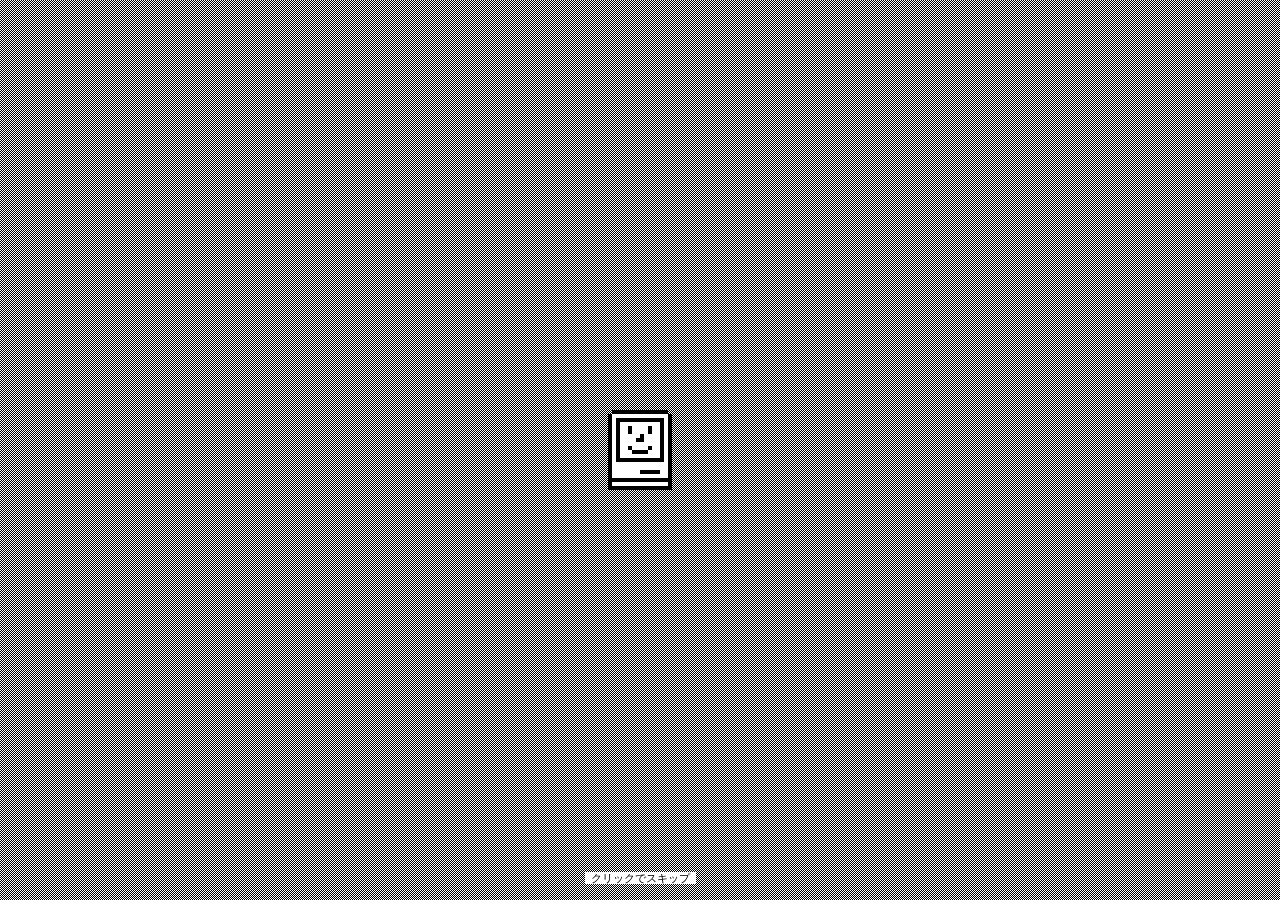
<file: index.html>
<!DOCTYPE html>
<html lang="ja">
<head>
<meta charset="UTF-8">
<meta name="viewport" content="width=device-width, initial-scale=1.0">
<title>Portfolio — 熊谷 駿介</title>
<script>
  // JSが動く環境だけデスクトップ表示に切り替える。読み込み失敗時は読み物表示に戻す。
  document.documentElement.className += ' js';
  setTimeout(function () {
    if (!window.__macBooted) document.documentElement.className = document.documentElement.className.replace(/\bjs\b/, '');
  }, 4000);
</script>
<link rel="stylesheet" href="mac.css">
</head>
<body>

<!--
  中身はすべてここに直接書いてあります（JSなし・検索エンジン向け）。
  JSが動くと mac.js がこれらを各ウィンドウへ移して、デスクトップとして表示します。
  data-title = ウィンドウ名 / data-label = アイコン名 / data-icon = アイコンの絵 / data-w,data-h = 初期サイズ
-->
<main id="content" class="doc-stack">

  <header class="nojs-head">
    <p class="nojs-head-title">Shunsuke's Macintosh</p>
    <nav class="nojs-nav" aria-label="目次">
      <a href="#about">profile.md</a>
      <a href="#projects">Projects</a>
      <a href="#skills">Skills</a>
      <a href="#strengths">Strengths</a>
      <a href="#experience">Experience</a>
      <a href="#activity">GitHub Activity</a>
      <a href="#goals">Next Goals</a>
      <a href="#contact">contact.sh</a>
    </nav>
  </header>

  <!-- PROFILE -->
  <article class="doc doc-profile" id="about" data-win="profile" data-title="profile.md" data-label="profile.md" data-icon="doc" data-w="500" data-h="470">
    <h2 class="doc-head">profile.md</h2>

    <div class="profile-card">
      <div class="avatar">SK<img src="profile.jpg" alt="熊谷 駿介" width="120" height="120" onerror="this.remove()"></div>
      <div>
        <div class="profile-name">kumatani shunsuke</div>
        <div class="profile-role">Web Engineer / Student</div>
      </div>
    </div>

    <p class="prompt">cat profile.md<span class="cursor"></span></p>
    <h1 class="hero-name">熊谷 <span>駿介</span></h1>
    <p class="hero-yomi">Kumatani Shunsuke</p>
    <p class="hero-subtitle">
      「思考力（AI）・実装力（IT）・現場力（旅館）」の3軸で課題解決に取り組む、<br>
      指揮官型エンジニアを目指す学生エンジニア。<br>
      ビジネス構想から実装・公開まで一貫して担える人材を目指しています。
    </p>
    <div class="tags">
      <span class="tag">PHP / MySQL</span>
      <span class="tag">Next.js / Supabase</span>
      <span class="tag">Docker / Linux</span>
      <span class="tag">GitHub Actions</span>
      <span class="tag">YOLOv8 / GPT-4o</span>
    </div>
    <div class="tags">
      <span class="tag tag-award">生成AIワークショップ 最優秀賞（2023・2024）</span>
    </div>

    <h3 class="sub-head">Links</h3>
    <ul class="link-list">
      <li><a href="https://github.com/shun-os" target="_blank" rel="noopener">github.com/shun-os</a></li>
      <li><a href="https://instagram.com/shun_234312" target="_blank" rel="noopener">instagram.com/shun_234312</a></li>
      <li><a href="https://connpass.com/user/shun-os/" target="_blank" rel="noopener">connpass.com/user/shun-os</a></li>
      <li><a href="life.html" title="Lifeline Chart" aria-label="Lifeline Chart（要パスワード）">🔒 Lifeline Chart（要パスワード）</a></li>
      <li class="muted">情報系専門学校</li>
      <li class="muted">卒業予定 2028年3月</li>
    </ul>

    <footer class="doc-foot">
      <div>© 2026 Shunsuke Kumatani · 専門学校 情報科学科</div>
      <div>github.com/shun-os</div>
    </footer>
  </article>

  <!-- PROJECTS -->
  <section class="doc-group" id="projects" data-win="projects" data-title="Projects" data-label="Projects" data-icon="folder">
    <h2 class="doc-head">Projects <span class="doc-head-sub">開発実績</span></h2>

    <!-- Project 1 -->
    <article class="doc project" id="project-rentacar" data-title="レンタカー予約システム" data-label="レンタカー予約" data-icon="doc" data-w="480" data-h="440">
      <p class="project-num">01 / SOLO DEV</p>
      <h3 class="project-title">レンタカー予約管理システム（地方事業者向け）</h3>
      <p class="project-period">2026.04 〜 2026.06 <span class="badge">Live</span></p>
      <div class="tags">
        <span class="tag">HTML / CSS / JS</span>
        <span class="tag">Next.js / TypeScript</span>
        <span class="tag">Supabase</span>
        <span class="tag">Netlify</span>
      </div>
      <p class="project-desc">
        地方の実在事業者向けに、予約管理システムを企画から実装・公開まで一人で構築。ユーザー側はバニラJS（カレンダー日程選択・車両選択・申込フォーム・料金シミュレーター）、管理者側はNext.js + Supabase Authでログイン保護された管理画面を実装。2層構成（静的HTML + Next.js）にすることで、表示速度と管理機能を両立。
      </p>
      <p class="project-result"><strong>→ Outcome</strong>
        本番公開済み。現場スタッフがITに不慣れでも使える管理UI設計と、予約データのリアルタイム同期（Supabase）を実現。
      </p>
      <p class="btn-row">
        <a class="btn" href="https://kuma-rental.netlify.app/user/index.html" target="_blank" rel="noopener">Live Site</a>
        <a class="btn" href="https://github.com/shun-os/Rentacar-Site-Open" target="_blank" rel="noopener">Source</a>
      </p>
    </article>

    <!-- Project 2 -->
    <article class="doc project" id="project-collage" data-title="かんたんコラージュ" data-label="かんたんコラージュ" data-icon="doc" data-w="480" data-h="420">
      <p class="project-num">02 / WEB TOOL</p>
      <h3 class="project-title">かんたんコラージュ（写真加工Webアプリ）</h3>
      <p class="project-period"><span class="badge">Live</span></p>
      <div class="tags">
        <span class="tag">JavaScript</span>
        <span class="tag">Canvas</span>
        <span class="tag">React + Vite</span>
        <span class="tag">Netlify</span>
      </div>
      <p class="project-desc">
        写真を端末内だけで加工する公開Webアプリ。2〜9枚の「コラージュ」と、Instagram用の「グリッド分割」を提供。
        React + Vite で構築し、ドラッグ・ピンチ・Undo/Redoまで自前で実装。テスト失敗時にデプロイを止める仕組みやCSP・SEO対策も整備。
      </p>
      <p class="project-result"><strong>→ Outcome</strong>
        公開・運用中。技育展2026 書類審査通過。企画から実装、デプロイ、SEOまで一人で一貫して担当。
      </p>
      <p class="btn-row">
        <a class="btn" href="https://kantan-collage.com/" target="_blank" rel="noopener">Live Site</a>
      </p>
    </article>

    <!-- Project 3 -->
    <article class="doc project" id="project-journally" data-title="Journally" data-label="Journally" data-icon="doc" data-w="460" data-h="340">
      <p class="project-num">03 / INTERNSHIP</p>
      <h3 class="project-title">Journally（インターン・チーム開発）</h3>
      <p class="project-period">2026.08.10 – 2026.09.06 <span class="badge">Internship</span></p>
      <div class="tags">
        <span class="tag">Ruby on Rails</span>
        <span class="tag">Vue</span>
      </div>
      <p class="project-desc">
        インターンでRails + Vue構成のチーム開発に参加。約4週間、チームリーダーとして開発の中心を担い、機能追加の方針をチームで話し合って決めた。コミット数はチーム最多の38。
      </p>
      <p class="project-result"><strong>→ Outcome</strong>
        実務に近いチーム開発のフローで、リーダーとして機能追加の話し合いを進めつつ、開発の中心として継続的に実装へ貢献。
      </p>
    </article>

    <!-- Project 4 -->
    <article class="doc project" id="project-teamweb" data-title="チーム開発Webアプリ" data-label="チーム開発Webアプリ" data-icon="doc" data-w="460" data-h="360">
      <p class="project-num">04 / TEAM DEV</p>
      <h3 class="project-title">Webアプリケーション（チーム開発）</h3>
      <p class="project-period">4名チーム <span class="badge">Backend + Infra</span></p>
      <div class="tags">
        <span class="tag">PHP</span>
        <span class="tag">MySQL</span>
        <span class="tag">Docker</span>
        <span class="tag">Linux</span>
        <span class="tag">GitHub Actions</span>
      </div>
      <p class="project-desc">
        4名チームのバックエンド・インフラ担当として実装。API仕様の言語化とレビュー体制の整備で、進捗遅延を仕組みから解決。
      </p>
      <p class="project-result"><strong>→ Outcome</strong>
        API仕様の言語化とレビュー体制の整備により、チームの進捗遅延を解消。
      </p>
    </article>

    <!-- Project 5 -->
    <article class="doc project" id="project-sportsai" data-title="スポーツ用品提案AI" data-label="スポーツ用品提案AI" data-icon="doc" data-w="480" data-h="400">
      <p class="project-num">05 / HACKATHON</p>
      <h3 class="project-title">スポーツ用品提案AIシステム（Bluvicハッカソン）</h3>
      <p class="project-period">2026.05 <span class="badge">Hackathon</span></p>
      <div class="tags">
        <span class="tag">YOLOv8</span>
        <span class="tag">ChatGPT API (gpt-4o)</span>
        <span class="tag">Python</span>
      </div>
      <p class="project-desc">
        初対面チームで意見が割れた際、全案の強みを統合して「フォーム解析→AIラケット提案」に昇華。
        実装では軽量モデルYOLOv8で低遅延処理し、座標データのみをGPT-4oに構造化渡しすることでトークン削減と高精度提案を両立。
      </p>
      <p class="project-result"><strong>→ Outcome</strong>
        チーム統合ファシリテーション＋AI/MLパイプライン設計の両面で貢献。
      </p>
    </article>

    <!-- Project 6 -->
    <article class="doc project" id="project-workshop" data-title="生成AIワークショップ" data-label="生成AIワークショップ" data-icon="doc" data-w="480" data-h="400">
      <p class="project-num">06 / WORKSHOP</p>
      <h3 class="project-title">産学連携「生成AIワークショップ」新規事業構想</h3>
      <p class="project-period">2023.06 / 2024.11 <span class="badge">最優秀賞 ×2</span></p>
      <p class="project-desc">
        IT企業との合同ワークショップで、AIを活用したビジネスモデルを提案。
        2023年は観光×メタバース「MetaRide Kyoto」で全チーム中1位を獲得。2024年は物流2024年問題に対するAR教育システムを企画し、6チーム中1位（最優秀賞）を獲得（各チームが異なるテーマで提案する形式）。
      </p>
      <p class="project-result"><strong>→ Outcome</strong>
        対立意見の強みを掛け合わせて統合する構想力と、ビジネス文脈での技術提案力を評価され受賞。
      </p>
    </article>
  </section>

  <!-- SKILLS -->
  <article class="doc" id="skills" data-win="skills" data-title="Skills" data-label="Skills" data-icon="doc" data-w="520" data-h="420">
    <h2 class="doc-head">Skills <span class="doc-head-sub">技術スキル</span></h2>
    <div class="skills-grid">
      <div class="skill-group">
        <h3 class="skill-group-title">Backend / DB</h3>
        <ul>
          <li>PHP（フルスクラッチ）</li>
          <li>MySQL / DB正規化</li>
          <li>Supabase</li>
          <li>Ruby on Rails（インターンで実務使用）</li>
          <li>Java（課題で認証・DI・REST を実装）</li>
        </ul>
      </div>
      <div class="skill-group">
        <h3 class="skill-group-title">Frontend</h3>
        <ul>
          <li>Next.js / React</li>
          <li>TypeScript（Next.jsで使用）</li>
          <li>Vue（インターンで実務使用）</li>
          <li>HTML / CSS</li>
        </ul>
      </div>
      <div class="skill-group">
        <h3 class="skill-group-title">Infra / Cloud</h3>
        <ul>
          <li>Docker</li>
          <li>Linux / Apache</li>
          <li>GitHub Actions (CI/CD)</li>
          <li>Netlify</li>
        </ul>
      </div>
      <div class="skill-group">
        <h3 class="skill-group-title">AI / ML</h3>
        <ul>
          <li>YOLOv8（物体検知）</li>
          <li>ChatGPT API (gpt-4o)</li>
          <li>Python（ハッカソンで使用）</li>
          <li>生成AI活用設計</li>
          <li>Claude Code / Claude API（個人開発で活用）</li>
        </ul>
      </div>
      <div class="skill-group">
        <h3 class="skill-group-title">少し触れた技術</h3>
        <ul>
          <li>Go</li>
          <li>Swift / iOS</li>
          <li>LangChain / Bedrock</li>
        </ul>
      </div>
    </div>
  </article>

  <!-- STRENGTHS -->
  <article class="doc" id="strengths" data-win="strengths" data-title="Strengths" data-label="Strengths" data-icon="doc" data-w="480" data-h="380">
    <h2 class="doc-head">Strengths <span class="doc-head-sub">強み</span></h2>
    <div class="cards">
      <div class="card">
        <span class="card-icon" aria-hidden="true">🧠</span>
        <h3 class="card-title">概念思考力</h3>
        <p class="card-desc">情報を整理して将来を予測し、物事の本質を見抜く力。ワークショップ2連覇の基盤。</p>
      </div>
      <div class="card">
        <span class="card-icon" aria-hidden="true">⚙️</span>
        <h3 class="card-title">実装力</h3>
        <p class="card-desc">フレームワークを使うときも内側の仕組みまで理解し、ブラックボックスを残さない。根本から深掘りするモグラ型の探究心。</p>
      </div>
      <div class="card">
        <span class="card-icon" aria-hidden="true">🚀</span>
        <h3 class="card-title">実行力・自走力</h3>
        <p class="card-desc">現場の課題を自ら発見し、仕組みで解決する。チーム開発で進捗遅延を仕組みから解決した経験が証明。</p>
      </div>
    </div>
  </article>

  <!-- EXPERIENCE -->
  <article class="doc" id="experience" data-win="experience" data-title="Experience" data-label="Experience" data-icon="doc" data-w="500" data-h="360">
    <h2 class="doc-head">Experience <span class="doc-head-sub">現場経験</span></h2>
    <div class="work-item">
      <p class="work-period">2025.10 – 2025.11</p>
      <div>
        <h3 class="work-name">旅館（おてつたび）</h3>
        <p class="work-desc">繁忙期の清掃・接客業務。指示待ちにならず自ら仕事を見つける自走力を発揮。「業務の飲み込みが早く、自分でできることを積極的に探し実行に移してくれた」と高評価。</p>
      </div>
    </div>
    <div class="work-item">
      <p class="work-period">2025.05 – 2025.06</p>
      <div>
        <h3 class="work-name">リゾートホテル</h3>
        <p class="work-desc">接客・清掃業務。</p>
      </div>
    </div>
    <div class="work-item">
      <p class="work-period">2023.12 – 2025.02</p>
      <div>
        <h3 class="work-name">居酒屋</h3>
        <p class="work-desc">ホールスタッフ。現場コミュニケーションと顧客目線のUX感覚を培う。</p>
      </div>
    </div>
  </article>

  <!-- GITHUB ACTIVITY -->
  <article class="doc" id="activity" data-win="activity" data-title="GitHub Activity" data-label="GitHub Activity" data-icon="doc" data-w="560" data-h="260">
    <h2 class="doc-head">GitHub Activity</h2>
    <div class="contrib">
      <div class="contrib-header">
        <span id="contrib-total">直近1年の活動</span>
        <a href="https://github.com/shun-os" target="_blank" rel="noopener">@shun-os ↗</a>
      </div>
      <div class="contrib-scroll">
        <div class="contrib-graph" id="contrib-graph" role="img" aria-label="GitHub contribution graph"></div>
      </div>
      <!-- グラフを読み込めないとき（JSなし・API制限など）に表示する -->
      <p class="contrib-fallback" id="contrib-fallback">グラフを表示できませんでした。最新の活動は <a href="https://github.com/shun-os" target="_blank" rel="noopener">github.com/shun-os</a> で見られます。</p>
      <div class="contrib-legend" aria-hidden="true">
        <span>Less</span>
        <i data-level="0"></i><i data-level="1"></i><i data-level="2"></i><i data-level="3"></i><i data-level="4"></i>
        <span>More</span>
      </div>
    </div>
  </article>

  <!-- NEXT GOALS -->
  <article class="doc" id="goals" data-win="goals" data-title="Next Goals" data-label="Next Goals" data-icon="doc" data-w="480" data-h="360">
    <h2 class="doc-head">Next Goals <span class="doc-head-sub">これからやりたいこと</span></h2>
    <div class="cards">
      <div class="card">
        <span class="card-icon" aria-hidden="true">📚</span>
        <h3 class="card-title">設計の質を上げる</h3>
        <p class="card-desc">Next.js・Rails・Vue での開発経験をもとに、設計とテストの質を上げる段階へ。Spring Boot も含め、読みやすく変更に強いコードを書ける力を身につける。</p>
      </div>
      <div class="card">
        <span class="card-icon" aria-hidden="true">🌐</span>
        <h3 class="card-title">MetaRide Kyoto を実装する</h3>
        <p class="card-desc">最優秀賞を獲得したコンセプト「MetaRide Kyoto」を、実際に動くプロダクトとして実現したい。AR・生成AI・地域データを組み合わせた体験型の観光サービスを、構想から一人で形にする。</p>
      </div>
    </div>
  </article>

  <!-- CONTACT（Netlify Forms：name・項目名・honeypot は変更しないこと） -->
  <article class="doc doc-term" id="contact" data-win="contact" data-title="contact.sh" data-label="contact.sh" data-icon="term" data-w="500" data-h="420">
    <h2 class="doc-head">contact.sh <span class="doc-head-sub">お問い合わせ</span></h2>
    <form class="term-form" id="contact-form" name="contact" method="POST" action="/" data-netlify="true" netlify-honeypot="bot-field">
      <input type="hidden" name="form-name" value="contact">
      <p class="hidden-field" aria-hidden="true"><label>Don't fill this out: <input name="bot-field" tabindex="-1" autocomplete="off"></label></p>

      <p class="term-line term-muted">contact.sh — shun-os</p>
      <p class="term-line"><span class="term-prompt">$</span> ./contact.sh <span class="term-muted">--to shunsuke</span></p>
      <p class="term-line term-muted"># お仕事のご相談・インターンのご連絡などお気軽にどうぞ</p>

      <label class="term-field">
        <span class="term-label"><span class="term-prompt">&gt;</span> email <span class="term-muted">(email.txt)</span></span>
        <input class="term-input" type="email" name="email" placeholder="you@example.com" autocomplete="email" required>
      </label>

      <label class="term-field">
        <span class="term-label"><span class="term-prompt">&gt;</span> message <span class="term-muted">(message.txt)</span></span>
        <textarea class="term-input" name="message" rows="5" placeholder="メッセージを入力..." required></textarea>
      </label>

      <div class="term-actions">
        <button class="term-submit" type="submit">$ ./send<span class="cursor"></span></button>
        <span class="term-status" id="contact-status" role="status" aria-live="polite"></span>
      </div>
    </form>
  </article>

</main>

<script src="mac.js"></script>
</body>
</html>
</file>
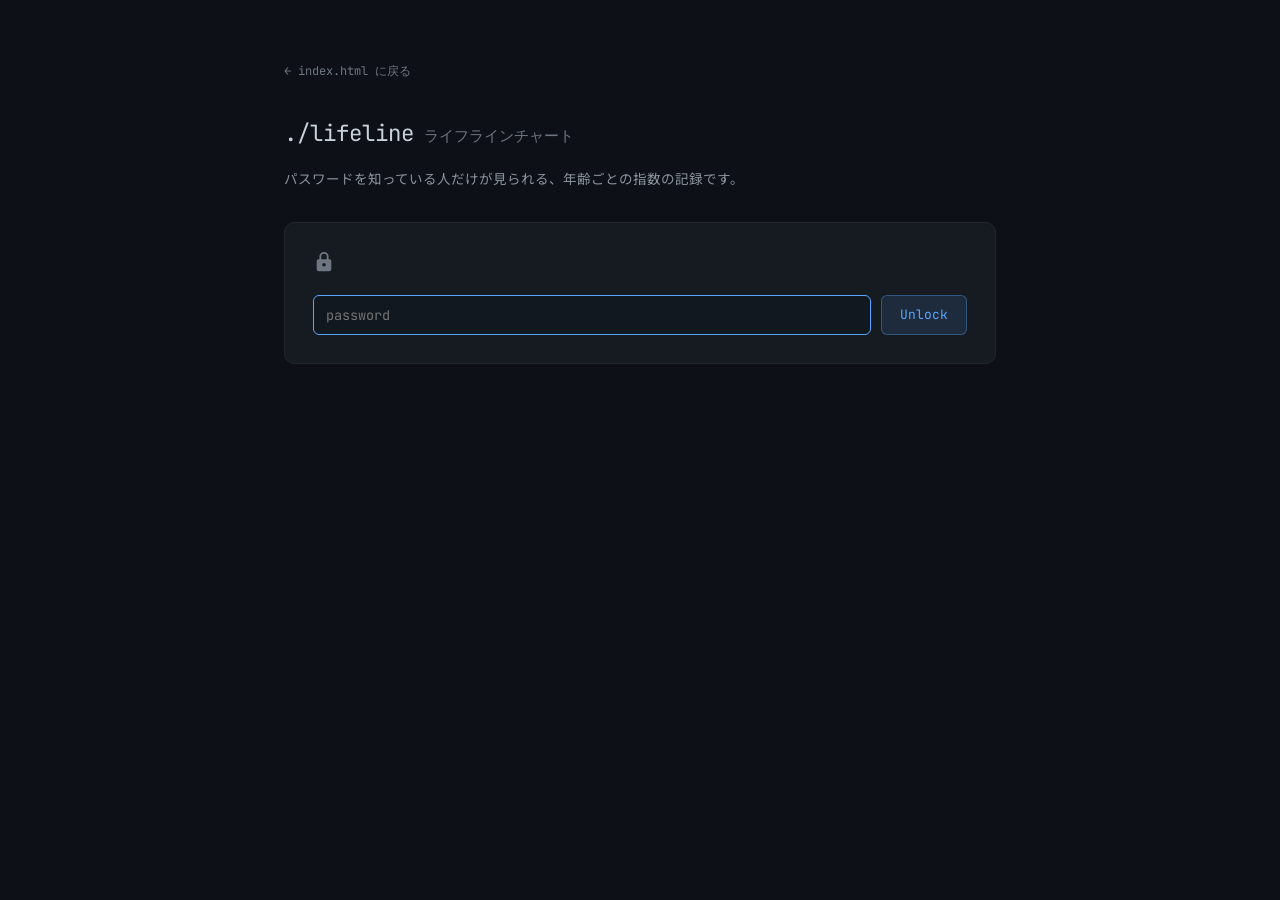
<file: life.html>
<!DOCTYPE html>
<html lang="ja">
<head>
<meta charset="UTF-8">
<meta name="viewport" content="width=device-width, initial-scale=1.0">
<title>Lifeline Chart — 熊谷 駿介</title>
<link rel="preconnect" href="https://fonts.googleapis.com">
<link href="https://fonts.googleapis.com/css2?family=JetBrains+Mono:wght@400;600;700&family=Noto+Sans+JP:wght@300;400;500;700&display=swap" rel="stylesheet">
<link rel="stylesheet" href="style.css">
</head>
<body>

<div class="life-page">
  <a class="life-back" href="index.html">&larr; index.html に戻る</a>

  <div class="life-title">./lifeline<span>ライフラインチャート</span></div>
  <p class="life-lead">パスワードを知っている人だけが見られる、年齢ごとの指数の記録です。</p>

  <div class="life-lock-card" id="lock-card">
    <div class="life-lock-icon">
      <svg width="22" height="22" viewBox="0 0 24 24" fill="currentColor"><path d="M12 1a5 5 0 00-5 5v3H6a2 2 0 00-2 2v9a2 2 0 002 2h12a2 2 0 002-2v-9a2 2 0 00-2-2h-1V6a5 5 0 00-5-5zm0 2a3 3 0 013 3v3H9V6a3 3 0 013-3zm0 10a2 2 0 110 4 2 2 0 010-4z"/></svg>
    </div>
    <form class="life-form" id="lock-form">
      <input class="life-input" id="password-input" type="password" placeholder="password" autocomplete="off" autofocus>
      <button class="life-submit" type="submit" id="submit-btn">Unlock</button>
    </form>
    <div class="life-error" id="error-msg" hidden></div>
  </div>

  <div id="chart-area" hidden></div>
</div>

<script>
(function () {
  var lockCard = document.getElementById('lock-card');
  var form = document.getElementById('lock-form');
  var input = document.getElementById('password-input');
  var submitBtn = document.getElementById('submit-btn');
  var errorMsg = document.getElementById('error-msg');
  var chartArea = document.getElementById('chart-area');

  var STAGE_COLORS = {
    '保育園/幼稚園': 'rgba(63, 185, 80, 0.10)',
    '小学生': 'rgba(88, 166, 255, 0.10)',
    '中学生': 'rgba(210, 153, 34, 0.12)',
    '高校生': 'rgba(63, 185, 80, 0.10)',
    '大学生': 'rgba(88, 166, 255, 0.10)'
  };
  var STAGE_ORDER = ['保育園/幼稚園', '小学生', '中学生', '高校生', '大学生'];

  form.addEventListener('submit', function (e) {
    e.preventDefault();
    var password = input.value;
    if (!password) return;

    submitBtn.disabled = true;
    errorMsg.hidden = true;

    fetch('/.netlify/functions/lifeline', {
      method: 'POST',
      headers: { 'Content-Type': 'application/json' },
      body: JSON.stringify({ password: password })
    })
      .then(function (res) {
        if (!res.ok) throw new Error('unauthorized');
        return res.json();
      })
      .then(function (json) {
        renderChart(json.data || []);
        lockCard.hidden = true;
        chartArea.hidden = false;
      })
      .catch(function () {
        errorMsg.textContent = 'パスワードが違います。';
        errorMsg.hidden = false;
      })
      .finally(function () {
        submitBtn.disabled = false;
      });
  });

  function renderChart(points) {
    if (!points.length) {
      chartArea.innerHTML = '<div class="life-chart-card">データがありません。</div>';
      return;
    }

    var maxAge = Math.max.apply(null, points.map(function (p) { return p.age; }));
    var minAge = Math.min.apply(null, points.map(function (p) { return p.age; }));
    var w = 900;
    var h = 320;
    var padL = 32;
    var padR = 16;
    var padT = 20;
    var padB = 34;
    var plotW = w - padL - padR;
    var plotH = h - padT - padB;

    function x(age) { return padL + ((age - minAge) / (maxAge - minAge)) * plotW; }
    function y(val) { return padT + plotH - (val / 10) * plotH; }

    // stage bands (forward-filled)
    var bands = [];
    var current = null;
    points.forEach(function (p) {
      var stage = p.stage || (current ? current.stage : null);
      if (!current || current.stage !== stage) {
        if (current) bands.push(current);
        current = { stage: stage, start: p.age, end: p.age };
      } else {
        current.end = p.age;
      }
    });
    if (current) bands.push(current);

    var bandsSvg = bands
      .filter(function (b) { return b.stage; })
      .map(function (b) {
        var x1 = x(b.start) - (plotW / (maxAge - minAge)) / 2;
        var x2 = x(b.end) + (plotW / (maxAge - minAge)) / 2;
        var color = STAGE_COLORS[b.stage] || 'rgba(139, 148, 158, 0.08)';
        return '<rect x="' + x1 + '" y="' + padT + '" width="' + (x2 - x1) + '" height="' + plotH + '" fill="' + color + '"></rect>' +
          '<text class="life-band-label" x="' + ((x1 + x2) / 2) + '" y="' + (padT + 12) + '" text-anchor="middle">' + b.stage + '</text>';
      })
      .join('');

    var gridSvg = [0, 2, 4, 6, 8, 10].map(function (v) {
      return '<line x1="' + padL + '" y1="' + y(v) + '" x2="' + (w - padR) + '" y2="' + y(v) + '" stroke="var(--border-soft)" stroke-width="1"></line>' +
        '<text class="life-axis-label" x="4" y="' + (y(v) + 3) + '">' + v + '</text>';
    }).join('');

    var axisSvg = points
      .filter(function (p) { return p.age % 2 === 0; })
      .map(function (p) {
        return '<text class="life-axis-label" x="' + x(p.age) + '" y="' + (h - 10) + '" text-anchor="middle">' + p.age + '</text>';
      })
      .join('');

    var lineSvg = '<polyline class="life-line" points="' +
      points.map(function (p) { return x(p.age) + ',' + y(p.index); }).join(' ') +
      '"></polyline>';

    var pointsSvg = points.map(function (p) {
      var title = p.age + '歳（' + p.year + '年）指数' + p.index + (p.memo ? '：' + p.memo : '');
      return '<circle class="life-point" cx="' + x(p.age) + '" cy="' + y(p.index) + '" r="3.5"><title>' + escapeHtml(title) + '</title></circle>';
    }).join('');

    var legendSvg = STAGE_ORDER
      .filter(function (s) { return bands.some(function (b) { return b.stage === s; }); })
      .map(function (s) {
        return '<div class="life-legend-item"><span class="life-legend-swatch" style="background:' + STAGE_COLORS[s] + '"></span>' + s + '</div>';
      })
      .join('');

    var eventsHtml = points
      .filter(function (p) { return p.memo; })
      .map(function (p) {
        return '<div class="life-event"><div class="life-event-age">' + p.age + '歳 / ' + p.year + '</div><div class="life-event-memo">' + escapeHtml(p.memo) + '（指数' + p.index + '）</div></div>';
      })
      .join('');

    chartArea.innerHTML =
      '<div class="life-chart-card">' +
        '<div class="life-svg-wrap">' +
          '<svg viewBox="0 0 ' + w + ' ' + h + '" width="100%" height="' + h + '">' +
            bandsSvg + gridSvg + lineSvg + pointsSvg + axisSvg +
          '</svg>' +
        '</div>' +
        '<div class="life-legend">' + legendSvg + '</div>' +
      '</div>' +
      '<div class="life-events">' + eventsHtml + '</div>';
  }

  function escapeHtml(str) {
    var div = document.createElement('div');
    div.textContent = str;
    return div.innerHTML;
  }
})();
</script>

</body>
</html>
</file>
<file: mac.css>
/* ==========================================================
   Shunsuke's Macintosh — 初代Macintosh (System 1) 風スタイル
   白(#fff)と黒(#000)の2色だけで描く。外部フォントは読み込まない。
   ========================================================== */

:root {
  --b: #000;
  --w: #fff;
  --menubar-h: 20px;
  /* 英字は Chicago 系（なければ Geneva）、日本語は Osaka → ヒラギノ */
  --font-ui: "Chicago", "ChicagoFLF", "Geneva", "Osaka", "Hiragino Kaku Gothic ProN", "Hiragino Sans", "Hiragino Kaku Gothic Pro", sans-serif;
  --font-body: "Geneva", "Osaka", "Hiragino Kaku Gothic ProN", "Hiragino Sans", "Hiragino Kaku Gothic Pro", sans-serif;
  --font-mono: "Monaco", "Osaka-Mono", "Osaka－等幅", "Osaka", "Hiragino Kaku Gothic ProN", monospace;
  /* 2pxのドット柄（50%グレー） */
  --pattern: conic-gradient(var(--b) 0 25%, var(--w) 0 50%, var(--b) 0 75%, var(--w) 0);
}

*, *::before, *::after { box-sizing: border-box; }

html, body { margin: 0; padding: 0; }

body {
  background: var(--w);
  color: var(--b);
  font-family: var(--font-body);
  font-size: 14px;
  line-height: 1.6;
  -webkit-font-smoothing: none;
  -webkit-text-size-adjust: 100%;
}

a { color: var(--b); }
a:focus-visible, button:focus-visible, input:focus-visible, textarea:focus-visible {
  outline: 2px solid var(--b);
  outline-offset: 1px;
}

p { margin: 0 0 8px; }
h1, h2, h3 { margin: 0; font-weight: bold; }

/* ----------------------------------------------------------
   本文（ウィンドウの中身。JSなしでも同じ見た目で読める）
   ---------------------------------------------------------- */

.doc-head {
  font-family: var(--font-ui);
  font-size: 16px;
  padding-bottom: 4px;
  margin-bottom: 12px;
  border-bottom: 1px solid var(--b);
}
.doc-head-sub { font-weight: normal; font-size: 13px; margin-left: 6px; }

.sub-head {
  font-family: var(--font-ui);
  font-size: 13px;
  margin: 16px 0 6px;
  border-bottom: 1px dotted var(--b);
}

.muted { opacity: 1; }

/* profile */
.profile-card { display: flex; align-items: center; gap: 14px; margin-bottom: 14px; }
.avatar {
  position: relative;
  width: 120px; height: 120px;
  flex: none;
  border: 1px solid var(--b);
  box-shadow: 2px 2px 0 var(--b);
  display: grid; place-items: center;
  font-family: var(--font-ui);
  font-size: 28px;
  background: var(--w);
  overflow: hidden;
}
/* 顔に寄せて切り抜く（元写真の左22%・上12%から60%四方を表示）。グレースケール写真で表示 */
.avatar img {
  position: absolute;
  left: -36.67%; top: -20%;
  width: 166.67%; height: 166.67%;
  max-width: none;
  object-fit: cover;
  filter: grayscale(1) contrast(1.05);
}
.profile-name { font-family: var(--font-ui); font-size: 15px; }
.profile-role { font-size: 13px; }

.prompt { font-family: var(--font-mono); font-size: 13px; margin-bottom: 4px; }
.prompt::before { content: "$ "; }

.hero-name { font-family: var(--font-ui); font-size: 30px; line-height: 1.2; letter-spacing: .04em; }
.hero-name span { text-decoration: underline; text-decoration-thickness: 2px; text-underline-offset: 4px; }
.hero-yomi { font-size: 13px; margin: 2px 0 10px; letter-spacing: .08em; }
.hero-subtitle { font-size: 14px; line-height: 1.8; }

.tags { display: flex; flex-wrap: wrap; gap: 6px; margin: 8px 0; }
.tag {
  display: inline-block;
  border: 1px solid var(--b);
  padding: 0 6px;
  font-size: 12px;
  line-height: 18px;
  background: var(--w);
}
.tag-award { background: var(--b); color: var(--w); }

.link-list { list-style: none; padding: 0; margin: 0; }
.link-list li { padding: 2px 0 2px 16px; position: relative; }
.link-list li::before {
  content: ""; position: absolute; left: 2px; top: 10px;
  width: 6px; height: 6px; background: var(--b);
}
.link-list li.muted::before { background: var(--w); border: 1px solid var(--b); }

.doc-foot {
  margin-top: 18px; padding-top: 6px;
  border-top: 1px solid var(--b);
  font-size: 12px;
  display: flex; flex-wrap: wrap; justify-content: space-between; gap: 4px 16px;
}

/* projects */
.project-num { font-family: var(--font-mono); font-size: 12px; margin-bottom: 2px; }
.project-title { font-family: var(--font-ui); font-size: 17px; line-height: 1.4; margin-bottom: 4px; }
.project-period { font-size: 12px; display: flex; flex-wrap: wrap; align-items: center; gap: 8px; }
.badge {
  display: inline-block;
  background: var(--b); color: var(--w);
  font-family: var(--font-ui);
  font-size: 11px; line-height: 16px;
  padding: 0 6px;
}
.project-desc { line-height: 1.8; }
.project-result {
  border: 1px solid var(--b);
  padding: 8px 10px;
  box-shadow: 2px 2px 0 var(--b);
  margin: 12px 0;
}
.project-result strong { display: block; font-family: var(--font-ui); }

.btn-row { display: flex; flex-wrap: wrap; gap: 12px; margin-top: 14px; }

/* クラシックな角丸ボタン */
.btn, .mac-btn {
  display: inline-block;
  min-width: 76px;
  padding: 2px 14px;
  border: 1px solid var(--b);
  border-radius: 9px;
  background: var(--w);
  color: var(--b);
  font-family: var(--font-ui);
  font-size: 13px;
  line-height: 18px;
  text-align: center;
  text-decoration: none;
  cursor: pointer;
  user-select: none;
  -webkit-user-select: none;
}
.btn:active, .mac-btn:active { background: var(--b); color: var(--w); }
.mac-btn.default { box-shadow: 0 0 0 1px var(--w), 0 0 0 4px var(--b); margin: 3px; }

/* skills */
.skills-grid { display: grid; grid-template-columns: repeat(auto-fit, minmax(200px, 1fr)); gap: 12px; }
.skill-group { border: 1px solid var(--b); padding: 6px 10px 8px; }
.skill-group-title {
  font-family: var(--font-ui); font-size: 13px;
  margin: -6px -10px 6px; padding: 2px 10px;
  background: var(--b); color: var(--w);
}
.skill-group ul { list-style: none; margin: 0; padding: 0; }
.skill-group li { position: relative; padding-left: 14px; font-size: 13px; }
.skill-group li::before { content: ""; position: absolute; left: 1px; top: 8px; width: 5px; height: 5px; background: var(--b); }

/* strengths / goals */
.cards { display: grid; grid-template-columns: repeat(auto-fit, minmax(190px, 1fr)); gap: 12px; }
.card { border: 1px solid var(--b); box-shadow: 2px 2px 0 var(--b); padding: 10px 12px; }
.card-icon { font-size: 22px; filter: grayscale(1) contrast(4); display: inline-block; }
.card-title { font-family: var(--font-ui); font-size: 14px; margin: 2px 0 4px; }
.card-desc { font-size: 13px; line-height: 1.7; margin: 0; }

/* experience */
.work-item {
  display: grid; grid-template-columns: 140px 1fr; gap: 4px 12px;
  padding: 10px 0; border-bottom: 1px dotted var(--b);
}
.work-item:last-child { border-bottom: 0; }
.work-period { font-family: var(--font-mono); font-size: 12px; margin: 2px 0 0; }
.work-name { font-family: var(--font-ui); font-size: 14px; }
.work-desc { font-size: 13px; line-height: 1.7; margin: 2px 0 0; }

/* GitHub activity（濃さをドットの密度で表す） */
.contrib-header { display: flex; justify-content: space-between; gap: 8px; margin-bottom: 8px; font-size: 13px; }
.contrib-scroll { overflow-x: auto; padding-bottom: 4px; }
.contrib-graph {
  display: grid;
  grid-template-rows: repeat(7, 9px);
  grid-auto-flow: column;
  grid-auto-columns: 9px;
  gap: 2px;
  min-height: 75px;
}
.contrib-graph img { width: 100%; filter: grayscale(1) contrast(1.5); }
.contrib-graph i, .contrib-legend i { display: block; width: 9px; height: 9px; border: 1px solid var(--b); background: var(--w); }
.contrib-graph i[data-level="1"], .contrib-legend i[data-level="1"] {
  background-image: radial-gradient(var(--b) 0.6px, transparent 0.7px); background-size: 3px 3px; background-position: 0 0;
}
.contrib-graph i[data-level="2"], .contrib-legend i[data-level="2"] { background-image: var(--pattern); background-size: 2px 2px; }
.contrib-graph i[data-level="3"], .contrib-legend i[data-level="3"] {
  background-color: var(--b);
  background-image: radial-gradient(var(--w) 0.6px, transparent 0.7px); background-size: 3px 3px;
}
.contrib-graph i[data-level="4"], .contrib-legend i[data-level="4"] { background: var(--b); }
.contrib-legend { display: flex; align-items: center; gap: 3px; justify-content: flex-end; font-size: 11px; margin-top: 6px; }
.contrib-legend span { margin: 0 4px; }

/* contact.sh（ターミナル風。黒地に白） */
.doc-term { background: var(--b); color: var(--w); font-family: var(--font-mono); }
.doc-term .doc-head { border-color: var(--w); font-family: var(--font-mono); }
.term-line { margin: 0 0 4px; font-size: 13px; }
.term-muted { opacity: 1; font-style: italic; }
.term-prompt { font-weight: bold; }
.term-field { display: block; margin: 12px 0; }
.term-label { display: block; font-size: 13px; margin-bottom: 4px; }
.term-input {
  display: block; width: 100%;
  background: var(--b); color: var(--w);
  border: 1px dashed var(--w);
  border-radius: 0;
  padding: 6px 8px;
  font: 14px/1.6 var(--font-mono);
  caret-color: var(--w);
  resize: vertical;
}
.term-input::placeholder { color: var(--w); opacity: .6; }
.term-input:focus { outline: none; border-style: solid; }
.term-actions { display: flex; flex-wrap: wrap; align-items: center; gap: 12px; margin-top: 8px; }
.term-submit {
  background: var(--w); color: var(--b);
  border: 0; padding: 4px 12px;
  font: bold 14px var(--font-mono);
  cursor: pointer;
}
.term-submit:disabled { cursor: wait; }
.term-submit .cursor { background: var(--b); }
.term-status { font-size: 13px; }
.hidden-field { display: none; }

.cursor {
  display: inline-block;
  width: 8px; height: 1em;
  margin-left: 2px;
  vertical-align: -2px;
  background: currentColor;
  animation: mac-blink 1s steps(1) infinite;
}
@keyframes mac-blink { 50% { opacity: 0; } }

/* ----------------------------------------------------------
   JSなしの読み物表示
   ---------------------------------------------------------- */

html:not(.js) body { background-color: var(--w); background-image: var(--pattern); background-size: 2px 2px; }
html:not(.js) .doc-stack { max-width: 780px; margin: 0 auto; padding: 16px 12px 40px; }
.nojs-head {
  background: var(--w); border: 1px solid var(--b); box-shadow: 2px 2px 0 var(--b);
  padding: 8px 14px; margin-bottom: 16px;
}
.nojs-head-title { font-family: var(--font-ui); font-size: 18px; margin: 0 0 4px; }
.nojs-nav { display: flex; flex-wrap: wrap; gap: 4px 14px; font-size: 13px; }
html:not(.js) .doc,
html:not(.js) .doc-group {
  background: var(--w);
  border: 1px solid var(--b);
  box-shadow: 2px 2px 0 var(--b);
  padding: 14px 18px;
  margin-bottom: 18px;
}
html:not(.js) .doc-term { background: var(--b); }
html:not(.js) .doc-group .project { box-shadow: none; margin: 14px 0 0; }

/* ----------------------------------------------------------
   デスクトップ（JSが動くとき）
   ---------------------------------------------------------- */

html.js, html.js body { height: 100%; overflow: hidden; overscroll-behavior: none; }
html.js #content { display: none; }
html.js .doc-head { display: none; }        /* ウィンドウのタイトルバーが代わり */
html.js .doc-term .doc-head { display: none; }

.desktop {
  position: fixed; inset: 0;
  background-color: var(--w);
  background-image: var(--pattern);
  background-size: 2px 2px;
  overflow: hidden;
  font-family: var(--font-ui);
  user-select: none; -webkit-user-select: none;
  -webkit-touch-callout: none;
  touch-action: manipulation;
}

/* メニューバー */
.menubar {
  position: absolute; left: 0; right: 0; top: 0;
  height: var(--menubar-h);
  background: var(--w);
  border-bottom: 1px solid var(--b);
  display: flex; align-items: stretch;
  padding: 0 6px;
  z-index: 100000;
  font-family: var(--font-ui);
  font-size: 13px;
}
/* 初代Macの角丸画面の上端 */
.desktop::before, .desktop::after {
  content: ""; position: absolute; top: 0; width: 6px; height: 6px; z-index: 100001; pointer-events: none;
  background: radial-gradient(circle at var(--cx) 6px, transparent 5.5px, var(--b) 6px);
}
.desktop::before { left: 0; --cx: 6px; }
.desktop::after { right: 0; --cx: 0; }

.menu-top { position: relative; display: flex; }
.menu-title {
  appearance: none; border: 0; margin: 0; background: none;
  font: inherit; color: var(--b);
  padding: 0 9px;
  height: var(--menubar-h);
  cursor: default;
}
.menu-title.open { background: var(--b); color: var(--w); }
.menu-title.open img { filter: invert(1); }
.menu-title img { display: block; width: 16px; height: 16px; image-rendering: pixelated; }
.menu-clock {
  margin-left: auto; padding: 0 8px;
  display: flex; align-items: center;
  font-variant-numeric: tabular-nums;
}

.menu {
  position: absolute; left: 0; top: var(--menubar-h);
  min-width: 180px;
  margin: 0; padding: 0;
  list-style: none;
  background: var(--w);
  border: 1px solid var(--b);
  box-shadow: 1px 1px 0 var(--b);
  z-index: 100002;
}
.menu[hidden] { display: none; }
.menu-item {
  display: flex; justify-content: space-between; gap: 18px;
  width: 100%;
  appearance: none; border: 0; margin: 0; background: none;
  padding: 1px 14px 1px 16px;
  font: inherit; font-size: 13px; color: var(--b); text-align: left;
  line-height: 18px;
  cursor: default;
  white-space: nowrap;
  position: relative;
}
.menu-item:not(:disabled):hover, .menu-item.hot { background: var(--b); color: var(--w); }
.menu-item.blink-off { background: var(--w) !important; color: var(--b) !important; }
.menu-item.checked::before { content: "✓"; position: absolute; margin-left: -12px; }
.menu-item:disabled {
  color: transparent;
  background-image: var(--pattern); background-size: 2px 2px;
  -webkit-background-clip: text; background-clip: text;
}
.menu-key { opacity: 1; }
.menu-sep { height: 0; border-top: 1px dotted var(--b); margin: 3px 0; }

/* アイコン */
.icon {
  position: absolute;
  width: 92px;
  display: flex; flex-direction: column; align-items: center; gap: 2px;
  appearance: none; border: 0; background: none; padding: 2px;
  font: inherit; font-size: 12px; color: var(--b);
  cursor: default;
  -webkit-tap-highlight-color: transparent;
}
.icon[hidden] { display: none; }
.icon img { width: 32px; height: 32px; image-rendering: pixelated; image-rendering: crisp-edges; display: block; }
.icon-label {
  background: var(--w);
  padding: 0 3px;
  line-height: 15px;
  max-width: 100%;
  white-space: nowrap; overflow: hidden; text-overflow: ellipsis;
}
.icon.selected img { filter: invert(1); }
.icon.selected .icon-label { background: var(--b); color: var(--w); }
.icon.opened img { opacity: 1; }
.icon.opened:not(.selected) img { filter: none; }
.icon.drop-target img { filter: invert(1); }
.icon:focus-visible { outline: 1px dotted var(--b); outline-offset: 0; }

/* フォルダの中のアイコン */
.folder-view { position: relative; display: flex; flex-wrap: wrap; align-content: flex-start; gap: 10px 4px; padding: 10px 6px; min-height: 100%; }
.folder-view .icon { position: relative; }
.folder-view.list { display: block; padding: 0; }
.folder-view.list .icon {
  width: 100%; flex-direction: row; justify-content: flex-start; gap: 8px;
  padding: 1px 8px; border-bottom: 1px dotted var(--b);
}
.folder-view.list .icon img { width: 16px; height: 16px; }
.folder-view.list .icon-label { flex: 1; text-align: left; }
.folder-view.list .icon-kind { display: block; font-size: 11px; width: 90px; text-align: left; }
.icon-kind { display: none; }
.folder-view.list .icon.selected { background: var(--b); }
.folder-view.list .icon.selected .icon-kind { color: var(--w); }
.folder-empty { padding: 16px; font-size: 12px; }

/* ウィンドウ */
.win {
  position: absolute;
  display: flex; flex-direction: column;
  background: var(--w);
  border: 1px solid var(--b);
  box-shadow: 1px 1px 0 var(--b);
  min-width: 160px; min-height: 90px;
}
.win[hidden] { display: none; }
.win-title {
  position: relative;
  flex: none;
  height: 19px;
  border-bottom: 1px solid var(--b);
  display: flex; align-items: center; justify-content: center;
  font-family: var(--font-ui); font-size: 13px;
  cursor: default;
  touch-action: none;
}
.win.active .win-title::before {
  content: ""; position: absolute; left: 2px; right: 2px; top: 3px; bottom: 3px;
  background: repeating-linear-gradient(to bottom, var(--b) 0 1px, var(--w) 1px 2px);
}
.win-name {
  position: relative;
  background: var(--w);
  padding: 0 8px;
  max-width: calc(100% - 60px);
  white-space: nowrap; overflow: hidden; text-overflow: ellipsis;
  line-height: 18px;
}
.win-close {
  position: absolute; left: 8px; top: 3px;
  width: 13px; height: 13px;
  appearance: none; margin: 0; padding: 0;
  border: 1px solid var(--b);
  background: var(--w);
  box-shadow: 0 0 0 1px var(--w);
  cursor: default;
}
.win:not(.active) .win-close { visibility: hidden; }
.win-close:active { background: var(--b); }
.win-info {
  flex: none;
  display: flex; justify-content: space-between; gap: 8px;
  padding: 1px 8px;
  font-size: 11px;
  border-bottom: 1px solid var(--b);
  box-shadow: 0 1px 0 var(--w), 0 2px 0 var(--b);
  margin-bottom: 2px;
}
.win-body {
  position: relative;
  flex: 1;
  min-height: 0;
  overflow: auto;
  overscroll-behavior: contain;
  -webkit-overflow-scrolling: touch;
  padding: 12px 16px 18px;
  font-family: var(--font-body);
  user-select: text; -webkit-user-select: text;
  -webkit-touch-callout: default;
  cursor: auto;
}
.win-body.no-pad { padding: 0; }
.win-body .folder-view, .win-body .icon, .win-body button, .win-body .app { user-select: none; -webkit-user-select: none; }
.win-body .term-input { user-select: text; -webkit-user-select: text; }
.win-term .win-body { background: var(--b); color: var(--w); font-family: var(--font-mono); }
.win-term .doc-term { background: transparent; }

/* スクロールバー（白黒） */
.win-body { scrollbar-color: var(--b) var(--w); scrollbar-width: thin; }
.win-body::-webkit-scrollbar { width: 15px; height: 15px; }
.win-body::-webkit-scrollbar-track {
  background-color: var(--w); background-image: var(--pattern); background-size: 2px 2px;
  border-left: 1px solid var(--b);
}
.win-body::-webkit-scrollbar-thumb { background: var(--w); border: 1px solid var(--b); }
.win-body::-webkit-scrollbar-corner { background: var(--w); }

/* リサイズボックス（右下） */
.win-resize {
  position: absolute; right: -1px; bottom: -1px;
  width: 16px; height: 16px;
  background: var(--w);
  border: 1px solid var(--b);
  cursor: nwse-resize;
  touch-action: none;
  z-index: 2;
}
.win-resize::before, .win-resize::after { content: ""; position: absolute; border: 1px solid var(--b); background: var(--w); }
.win-resize::before { left: 2px; top: 2px; width: 7px; height: 7px; }
.win-resize::after { right: 2px; bottom: 2px; width: 8px; height: 8px; }
.win:not(.active) .win-resize::before, .win:not(.active) .win-resize::after { display: none; }

/* 点線の枠（ドラッグ・ズーム） */
.ghost {
  position: absolute;
  border: 1px dotted var(--b);
  outline: 1px dotted var(--w);
  outline-offset: -2px;
  pointer-events: none;
  z-index: 99999;
}
.ghost-icon { border-style: dotted; }

/* ダイアログ */
.dialog-shade { position: absolute; inset: 0; z-index: 100010; }
.dialog {
  position: absolute; left: 50%; top: 30%;
  transform: translate(-50%, -30%);
  width: min(400px, calc(100vw - 24px));
  background: var(--w);
  border: 1px solid var(--b);
  box-shadow: 0 0 0 2px var(--w), 0 0 0 5px var(--b), 2px 2px 0 5px var(--b);
  padding: 16px 18px 12px;
  font-family: var(--font-ui);
  font-size: 13px;
  display: flex; gap: 14px; align-items: flex-start;
}
.dialog img { width: 32px; height: 32px; image-rendering: pixelated; flex: none; }
.dialog-text { flex: 1; line-height: 1.6; user-select: text; -webkit-user-select: text; }
.dialog-text p { margin: 0 0 6px; }
.dialog-actions { display: flex; justify-content: flex-end; margin-top: 10px; }

/* 起動画面 */
.boot {
  position: fixed; inset: 0;
  background-color: var(--w); background-image: var(--pattern); background-size: 2px 2px;
  display: grid; place-items: center;
  z-index: 200000;
  font-family: var(--font-ui);
}
.boot-happy { width: 64px; height: 80px; image-rendering: pixelated; }
.boot-welcome {
  background: var(--w);
  border: 1px solid var(--b);
  box-shadow: 0 0 0 2px var(--w), 0 0 0 4px var(--b);
  padding: 28px 36px;
  font-size: 16px;
  text-align: center;
  max-width: calc(100vw - 32px);
}
.boot-skip { position: absolute; bottom: 12px; left: 0; right: 0; text-align: center; font-size: 11px; }
.boot-skip span { background: var(--w); padding: 0 6px; }

/* ----------------------------------------------------------
   アプリ（MacPaint・電卓・Note Pad・15パズル）
   ---------------------------------------------------------- */

.app { font-family: var(--font-ui); font-size: 12px; }

/* MacPaint */
.paint { display: flex; height: 100%; }
.paint-tools { flex: none; display: grid; grid-template-columns: repeat(2, 28px); align-content: start; gap: 0; padding: 6px; border-right: 1px solid var(--b); }
.paint-tool {
  width: 28px; height: 26px;
  appearance: none; margin: -1px 0 0 -1px; padding: 0;
  border: 1px solid var(--b); background: var(--w); color: var(--b);
  font: 14px/1 var(--font-ui);
  cursor: default;
}
.paint-tool.on { background: var(--b); color: var(--w); }
.paint-canvas-wrap { flex: 1; min-width: 0; overflow: auto; padding: 6px; background-color: var(--w); background-image: var(--pattern); background-size: 2px 2px; }
.paint-canvas {
  display: block;
  background: var(--w);
  border: 1px solid var(--b);
  image-rendering: pixelated;
  touch-action: none;
  cursor: crosshair;
  max-width: 100%;
}

/* 電卓 */
.calc { padding: 8px; }
.calc-display {
  border: 1px solid var(--b);
  text-align: right;
  font: 18px/28px var(--font-mono);
  padding: 0 6px;
  margin-bottom: 8px;
  overflow: hidden; white-space: nowrap;
  user-select: text; -webkit-user-select: text;
}
.calc-keys { display: grid; grid-template-columns: repeat(4, 1fr); gap: 4px; }
.calc-key {
  appearance: none; margin: 0;
  border: 1px solid var(--b); border-radius: 3px;
  box-shadow: 1px 1px 0 var(--b);
  background: var(--w); color: var(--b);
  font: 14px/26px var(--font-ui);
  cursor: default;
}
.calc-key:active, .calc-key.press { background: var(--b); color: var(--w); }
.calc-key.wide { grid-column: span 2; }

/* Note Pad */
.notepad { display: flex; flex-direction: column; height: 100%; }
.notepad textarea {
  flex: 1; width: 100%;
  border: 0; resize: none; outline: none;
  padding: 10px 12px;
  font: 14px/1.7 var(--font-body);
  background: var(--w); color: var(--b);
  background-image: repeating-linear-gradient(to bottom, transparent 0 23px, var(--b) 23px 24px);
  background-attachment: local;
  background-position: 0 9px;
}
.notepad-bar { flex: none; display: flex; align-items: center; justify-content: space-between; border-top: 1px solid var(--b); padding: 2px 6px; }
.notepad-bar button { appearance: none; border: 1px solid var(--b); background: var(--w); font: 12px var(--font-ui); padding: 0 8px; cursor: default; }
.notepad-bar button:active { background: var(--b); color: var(--w); }

/* 15パズル */
.puzzle { padding: 10px; display: flex; flex-direction: column; align-items: center; gap: 8px; }
.puzzle-grid { display: grid; grid-template-columns: repeat(4, 40px); grid-template-rows: repeat(4, 40px); border: 1px solid var(--b); }
.puzzle-tile {
  appearance: none; margin: 0; padding: 0;
  border: 1px solid var(--b);
  background: var(--w); color: var(--b);
  font: bold 16px var(--font-ui);
  cursor: default;
}
.puzzle-tile.blank { background-color: var(--w); background-image: var(--pattern); background-size: 2px 2px; border-color: transparent; }
.puzzle-msg { min-height: 18px; }

/* About This Macintosh */
.about-mac { text-align: left; }
.about-mac dl { display: grid; grid-template-columns: auto 1fr; gap: 2px 12px; margin: 8px 0 0; }
.about-mac dt { font-weight: bold; }
.about-mac dd { margin: 0; }

/* ----------------------------------------------------------
   スマホ・小さい画面
   ---------------------------------------------------------- */
@media (max-width: 700px) {
  .menu-title { padding: 0 6px; }
  .menubar { padding: 0 2px; font-size: 12px; }
  .menu { min-width: 170px; }
  .icon { width: 78px; font-size: 11px; }
  .win-resize { display: none; }
  .win-body { padding: 10px 12px 16px; }
  .hero-name { font-size: 26px; }
  .work-item { grid-template-columns: 1fr; }
  .menu-item { line-height: 26px; }   /* 指で押しやすく */
  .puzzle-grid { grid-template-columns: repeat(4, 48px); grid-template-rows: repeat(4, 48px); }
}
@media (max-width: 380px) {
  .menu-clock { display: none; }
}

@media (prefers-reduced-motion: reduce) {
  .cursor { animation: none; }
}

/* GitHubの草が読み込めないとき */
.contrib-fallback { font-size: 13px; margin: 6px 0 0; }
html:not(.js) .contrib-scroll, html:not(.js) .contrib-legend { display: none; }

/* ----------------------------------------------------------
   縦並びモード（スマホ）：全ウィンドウを開いたまま縦に並べる
   ---------------------------------------------------------- */
.stack {
  position: absolute; left: 0; right: 0; top: var(--menubar-h); bottom: 0;
  overflow-y: auto;
  -webkit-overflow-scrolling: touch;
  overscroll-behavior: contain;
  padding: 12px 8px 40px;
  touch-action: pan-y;
}
.win.inline {
  position: relative;
  margin: 0 0 16px;
  min-height: 0;
  box-shadow: 2px 2px 0 var(--b);
}
.win.inline .win-title { touch-action: auto; cursor: pointer; height: 26px; }
.win.inline .win-title::before {
  content: ""; position: absolute; left: 2px; right: 2px; top: 4px; bottom: 4px;
  background: repeating-linear-gradient(to bottom, var(--b) 0 1px, var(--w) 1px 2px);
}
.win.inline .win-name { line-height: 24px; }
.win.inline .win-close { visibility: visible; top: 6px; }
.win.inline .win-body { flex: none; overflow: visible; }
.win.inline.collapsed .win-body { display: none; }
.win.inline.collapsed .win-title { border-bottom: 0; }
.win.inline.collapsed .win-close { background-image: var(--pattern); background-size: 2px 2px; }
.stack-foot {
  background: var(--w); border: 1px solid var(--b);
  padding: 6px 10px; margin: 0;
  font-size: 12px; text-align: center;
}
.stack-mode .menu-item { line-height: 28px; }
.stack-mode .menu-title { padding: 0 7px; }
.stack-mode .win-resize { display: none; }

/* ----------------------------------------------------------
   フォルダの一覧表示（Projects は最初からこの表示）
   ---------------------------------------------------------- */
.icon-long, .icon-date, .icon-badge, .list-head { display: none; }
.folder-view.list .icon {
  display: grid;
  grid-template-columns: 16px minmax(0, 1fr) 100px;
  align-items: center;
  gap: 10px;
  padding: 4px 10px;
  text-align: left;
}
.folder-view.list .icon-label, .folder-view.list .icon-long { background: none; padding: 0; }
.folder-view.list .icon.has-long .icon-label { display: none; }
.folder-view.list .icon-long {
  display: block;
  white-space: normal; overflow: visible;
  font-size: 13px; line-height: 1.4;
}
.folder-view.list.cols4 .icon,
.folder-view.list.cols4 .list-head { grid-template-columns: 16px minmax(0, 1fr) 82px 128px 132px; }
.folder-view.list .icon-date, .folder-view.list .icon-badge { display: block; font-size: 11px; line-height: 1.35; }
.folder-view.list .icon-badge:not(:empty) {
  justify-self: start;
  border: 1px solid var(--b);
  padding: 0 5px;
}
.folder-view.list .list-head {
  display: grid; gap: 10px; align-items: center;
  padding: 2px 10px;
  border-bottom: 1px solid var(--b);
  font-size: 11px; font-weight: bold;
  position: sticky; top: 0; background: var(--w); z-index: 1;
}
.folder-view.list .icon.selected, .folder-view.list .icon.selected span { color: var(--w); }
.folder-view.list .icon.selected .icon-badge { border-color: var(--w); }
.folder-view.list .icon:hover:not(.selected) { background-image: none; outline: 1px dotted var(--b); outline-offset: -2px; }
/* アイコン表示のフォルダでは名前を2行まで出す（…で切らない） */
.folder-view:not(.list) .icon-label {
  white-space: normal;
  display: -webkit-box; -webkit-line-clamp: 2; -webkit-box-orient: vertical;
  text-align: center; line-height: 14px;
}
.folder-view.list .icon-kind { width: auto; font-size: 11px; }

/* 壁紙（GitHubの草） */
.wallpaper { position: absolute; left: 0; top: var(--menubar-h); pointer-events: none; image-rendering: pixelated; }
</file>
<file: style.css>
:root {
  --avatar-size: 140px; /* PC。スマホはこの31% */
  --bg: #0d1117;
  --bg-elevated: #12181f;
  --bg-card: #161b22;
  --border: #30363d;
  --border-soft: #21262d;
  --text: #c9d1d9;
  --text-muted: #8b949e;
  --text-dim: #6e7681;

  --blue: #58a6ff;
  --blue-dim: rgba(88, 166, 255, 0.12);
  --green: #3fb950;
  --green-dim: rgba(63, 185, 80, 0.12);
  --orange: #d29922;
  --orange-dim: rgba(210, 153, 34, 0.14);

  --mono: 'JetBrains Mono', ui-monospace, monospace;
  --sans: 'Noto Sans JP', sans-serif;

  --sidebar-w: 248px;
  --radius: 6px;
}

* { box-sizing: border-box; }

html { scroll-behavior: smooth; }

body {
  margin: 0;
  background: var(--bg);
  color: var(--text);
  font-family: var(--sans);
  font-size: 15px;
  line-height: 1.75;
  -webkit-font-smoothing: antialiased;
}

::selection { background: var(--blue-dim); color: var(--blue); }

a { color: inherit; text-decoration: none; }

/* ---------- MOBILE HEADER ---------- */
.mobile-header {
  display: none;
  position: sticky;
  top: 0;
  z-index: 40;
  align-items: center;
  justify-content: space-between;
  padding: 14px 18px;
  background: rgba(13, 17, 23, 0.92);
  backdrop-filter: blur(8px);
  border-bottom: 1px solid var(--border-soft);
}

.mobile-name {
  font-family: var(--mono);
  font-size: 13px;
  color: var(--text);
  letter-spacing: 0.02em;
}

.mobile-right {
  display: flex;
  align-items: center;
  gap: 12px;
}

.mobile-avatar {
  position: relative;
  width: calc(var(--avatar-size) * 0.31);
  height: calc(var(--avatar-size) * 0.31);
  border-radius: 50%;
  overflow: hidden;
  background: linear-gradient(135deg, var(--blue-dim), var(--green-dim));
  border: 1px solid var(--border);
  color: var(--blue);
  font-family: var(--mono);
  font-weight: 700;
  font-size: 12px;
  display: flex;
  align-items: center;
  justify-content: center;
}

.sidebar-avatar img,
.mobile-avatar img {
  position: absolute;
  inset: 0;
  width: 100%;
  height: 100%;
  object-fit: cover;
  transform: translate(2%, 9.5%) scale(1.45);
}

.hamburger {
  width: 32px;
  height: 32px;
  display: flex;
  flex-direction: column;
  align-items: center;
  justify-content: center;
  gap: 5px;
  background: none;
  border: 1px solid var(--border);
  border-radius: var(--radius);
  cursor: pointer;
}

.hamburger span {
  width: 15px;
  height: 1.5px;
  background: var(--text-muted);
  transition: transform 0.2s ease, opacity 0.2s ease;
}

.hamburger.open span:nth-child(1) { transform: translateY(6.5px) rotate(45deg); }
.hamburger.open span:nth-child(2) { opacity: 0; }
.hamburger.open span:nth-child(3) { transform: translateY(-6.5px) rotate(-45deg); }

.overlay {
  display: none;
  position: fixed;
  inset: 0;
  background: rgba(0, 0, 0, 0.5);
  z-index: 45;
}
.overlay.visible { display: block; }

/* ---------- LAYOUT ---------- */
.layout {
  display: flex;
  align-items: flex-start;
  max-width: 1180px;
  margin: 0 auto;
}

/* ---------- SIDEBAR ---------- */
.sidebar {
  width: var(--sidebar-w);
  flex-shrink: 0;
  position: sticky;
  top: 0;
  height: 100vh;
  padding: 40px 22px 28px;
  display: flex;
  flex-direction: column;
  border-right: 1px solid var(--border-soft);
  overflow-y: auto;
}

.sidebar-profile {
  padding-bottom: 22px;
  margin-bottom: 20px;
  border-bottom: 1px solid var(--border-soft);
}

.sidebar-avatar {
  position: relative;
  overflow: hidden;
  width: var(--avatar-size);
  height: var(--avatar-size);
  border-radius: 50%;
  background: linear-gradient(135deg, var(--blue-dim), var(--green-dim));
  border: 1px solid var(--border);
  color: var(--blue);
  font-family: var(--mono);
  font-weight: 700;
  font-size: 15px;
  display: flex;
  align-items: center;
  justify-content: center;
  margin-bottom: 12px;
}

.sidebar-name {
  font-family: var(--mono);
  font-size: 14px;
  font-weight: 600;
  color: var(--text);
  letter-spacing: 0.01em;
}

.sidebar-role {
  font-size: 12px;
  color: var(--text-muted);
  margin-top: 3px;
}

.sidebar-nav {
  display: flex;
  flex-direction: column;
  gap: 1px;
  flex: 1;
}

.nav-label {
  font-family: var(--mono);
  font-size: 10.5px;
  text-transform: uppercase;
  letter-spacing: 0.1em;
  color: var(--text-dim);
  margin: 16px 0 8px;
  padding: 0 10px;
}
.nav-label:first-child { margin-top: 0; }

.nav-item {
  display: flex;
  align-items: center;
  gap: 9px;
  padding: 7px 10px;
  border-radius: var(--radius);
  font-size: 13px;
  color: var(--text-muted);
  transition: background 0.15s ease, color 0.15s ease;
}

.nav-item:hover {
  background: var(--bg-card);
  color: var(--text);
}

.nav-item.active {
  color: var(--blue);
  background: var(--blue-dim);
}

.nav-dot {
  width: 5px;
  height: 5px;
  border-radius: 50%;
  background: currentColor;
  opacity: 0.55;
  flex-shrink: 0;
}
.nav-item.active .nav-dot { opacity: 1; }

.sidebar-links {
  padding-top: 18px;
  margin-top: 18px;
  border-top: 1px solid var(--border-soft);
  display: flex;
  flex-direction: column;
  gap: 9px;
}

.sidebar-link-row {
  display: flex;
  align-items: center;
  gap: 7px;
}

.sidebar-link {
  display: flex;
  align-items: center;
  gap: 8px;
  font-size: 11.5px;
  color: var(--text-muted);
  transition: color 0.15s ease;
}

a.sidebar-link:hover { color: var(--blue); }

.lock-icon {
  display: flex;
  align-items: center;
  justify-content: center;
  width: 18px;
  height: 18px;
  flex-shrink: 0;
  color: var(--text-dim);
  border: 1px solid var(--border-soft);
  border-radius: 4px;
  transition: color 0.15s ease, border-color 0.15s ease;
}

.lock-icon:hover {
  color: var(--orange);
  border-color: rgba(210, 153, 34, 0.35);
}

/* ---------- MAIN ---------- */
.main {
  flex: 1;
  min-width: 0;
  padding: 56px 48px 80px;
}

/* ---------- HERO ---------- */
.hero { margin-bottom: 64px; }

.hero-prompt {
  font-family: var(--mono);
  font-size: 12.5px;
  color: var(--text-dim);
  margin-bottom: 14px;
}

.cursor {
  display: inline-block;
  width: 7px;
  height: 13px;
  margin-left: 3px;
  background: var(--green);
  vertical-align: -2px;
  animation: blink 1.1s steps(1) infinite;
}
@keyframes blink { 50% { opacity: 0; } }

.hero-name {
  font-family: var(--mono);
  font-weight: 700;
  font-size: clamp(30px, 4vw, 42px);
  letter-spacing: -0.01em;
  color: var(--text);
  margin-bottom: 18px;
}
.hero-name span { color: var(--blue); }

.hero-yomi {
  font-family: var(--mono);
  font-size: 13px;
  color: var(--text-muted);
  letter-spacing: 0.02em;
  margin-top: -12px;
  margin-bottom: 18px;
}

.hero-subtitle {
  color: var(--text-muted);
  font-size: 14.5px;
  line-height: 1.9;
  max-width: 640px;
  margin: 0 0 24px;
}

.hero-tags {
  display: flex;
  flex-wrap: wrap;
  gap: 10px;
}

.hero-tags + .hero-tags {
  margin-top: 14px;
}

.tag {
  font-family: var(--mono);
  font-size: 11.5px;
  padding: 5px 10px;
  border-radius: var(--radius);
  border: 1px solid var(--border);
  color: var(--text-muted);
}
.tag.blue { color: var(--blue); background: var(--blue-dim); border-color: rgba(88,166,255,0.25); }
.tag.green { color: var(--green); background: var(--green-dim); border-color: rgba(63,185,80,0.25); }
.tag.orange { color: var(--orange); background: var(--orange-dim); border-color: rgba(210,153,34,0.3); }

/* ---------- SECTIONS ---------- */
.section {
  margin-bottom: 60px;
  scroll-margin-top: 24px;
}

.section-header {
  display: flex;
  align-items: baseline;
  gap: 10px;
  margin-bottom: 22px;
  padding-bottom: 10px;
  border-bottom: 1px solid var(--border-soft);
}

.section-icon {
  font-family: var(--mono);
  font-size: 12px;
  color: var(--text-dim);
}

.section-title {
  font-size: 17px;
  font-weight: 700;
  color: var(--text);
}

/* ---------- PROJECT CARDS ---------- */
.project-card {
  background: var(--bg-card);
  border: 1px solid var(--border-soft);
  border-radius: 10px;
  padding: 22px 24px;
  margin-bottom: 16px;
  transition: border-color 0.15s ease;
}
.project-card:hover { border-color: var(--border); }

.project-header {
  display: flex;
  justify-content: space-between;
  align-items: flex-start;
  gap: 14px;
  margin-bottom: 12px;
  flex-wrap: wrap;
}

.project-num {
  font-family: var(--mono);
  font-size: 11px;
  color: var(--blue);
  letter-spacing: 0.04em;
  margin-bottom: 6px;
}

.project-title {
  font-size: 15.5px;
  font-weight: 600;
  color: var(--text);
  margin-bottom: 4px;
}

.project-period {
  font-family: var(--mono);
  font-size: 11.5px;
  color: var(--text-dim);
}

.project-badge {
  font-family: var(--mono);
  font-size: 10.5px;
  padding: 4px 9px;
  border-radius: 999px;
  border: 1px solid var(--border);
  color: var(--text-muted);
  white-space: nowrap;
}
.project-badge.award {
  color: var(--orange);
  background: var(--orange-dim);
  border-color: rgba(210,153,34,0.3);
}

.project-links {
  display: flex;
  flex-wrap: wrap;
  gap: 8px;
  margin-bottom: 12px;
}

.project-link {
  display: inline-flex;
  align-items: center;
  gap: 6px;
  font-family: var(--mono);
  font-size: 11.5px;
  padding: 5px 10px;
  border-radius: var(--radius);
  border: 1px solid var(--border);
  color: var(--text-muted);
  transition: color 0.15s ease, border-color 0.15s ease, background 0.15s ease;
}

.project-link:hover {
  color: var(--blue);
  border-color: rgba(88, 166, 255, 0.35);
  background: var(--blue-dim);
}

.project-tech {
  display: flex;
  flex-wrap: wrap;
  gap: 6px;
  margin-bottom: 12px;
}

.tech-tag {
  font-family: var(--mono);
  font-size: 10.5px;
  padding: 3px 8px;
  border-radius: 4px;
  background: var(--bg-elevated);
  border: 1px solid var(--border-soft);
  color: var(--text-muted);
}

.project-desc {
  font-size: 13.5px;
  color: var(--text-muted);
  line-height: 1.85;
  margin: 0 0 14px;
}

.project-result {
  font-size: 13px;
  color: var(--text);
  background: var(--bg-elevated);
  border-left: 2px solid var(--green);
  padding: 10px 14px;
  border-radius: 0 4px 4px 0;
}
.project-result strong {
  display: block;
  font-family: var(--mono);
  font-size: 10.5px;
  color: var(--green);
  margin-bottom: 4px;
  letter-spacing: 0.03em;
}

/* ---------- SKILLS ---------- */
.skills-grid {
  display: grid;
  grid-template-columns: repeat(auto-fit, minmax(190px, 1fr));
  gap: 16px;
}

.skill-group {
  background: var(--bg-card);
  border: 1px solid var(--border-soft);
  border-radius: 10px;
  padding: 18px 20px;
}

.skill-group-title {
  font-family: var(--mono);
  font-size: 11px;
  text-transform: uppercase;
  letter-spacing: 0.06em;
  color: var(--text-dim);
  margin-bottom: 12px;
}

.skill-item {
  display: flex;
  align-items: center;
  gap: 9px;
  font-size: 13px;
  color: var(--text);
  padding: 5px 0;
}

.skill-dot {
  width: 5px;
  height: 5px;
  border-radius: 50%;
  background: var(--blue);
  flex-shrink: 0;
}

/* ---------- STRENGTHS ---------- */
.strengths-grid {
  display: grid;
  grid-template-columns: repeat(auto-fit, minmax(220px, 1fr));
  gap: 16px;
}

.strength-card {
  background: var(--bg-card);
  border: 1px solid var(--border-soft);
  border-radius: 10px;
  padding: 22px;
}

.strength-icon {
  font-size: 20px;
  display: inline-block;
  margin-bottom: 10px;
}

.strength-title {
  font-size: 14.5px;
  font-weight: 700;
  color: var(--text);
  margin-bottom: 8px;
}

.strength-desc {
  font-size: 13px;
  color: var(--text-muted);
  line-height: 1.8;
}

/* ---------- EXPERIENCE ---------- */
.work-item {
  display: flex;
  gap: 22px;
  padding: 16px 0;
  border-bottom: 1px solid var(--border-soft);
}
.work-item:last-child { border-bottom: none; }

.work-period {
  font-family: var(--mono);
  font-size: 11.5px;
  color: var(--text-dim);
  width: 132px;
  flex-shrink: 0;
  padding-top: 2px;
}

.work-name {
  font-size: 14px;
  font-weight: 600;
  color: var(--text);
  margin-bottom: 4px;
}

.work-desc {
  font-size: 13px;
  color: var(--text-muted);
  line-height: 1.8;
}

/* ---------- GITHUB ACTIVITY ---------- */
.contrib-card {
  background: var(--bg-card);
  border: 1px solid var(--border-soft);
  border-radius: 10px;
  padding: 20px 22px;
}

.contrib-header {
  display: flex;
  justify-content: space-between;
  align-items: center;
  gap: 12px;
  flex-wrap: wrap;
  margin-bottom: 16px;
  font-family: var(--mono);
  font-size: 12px;
}

.contrib-total {
  color: var(--text-muted);
}

.contrib-link {
  color: var(--blue);
  transition: opacity 0.15s ease;
}
.contrib-link:hover { opacity: 0.8; }

.contrib-graph-wrap {
  overflow-x: auto;
  padding-bottom: 4px;
}

.contrib-graph {
  display: grid;
  grid-auto-flow: column;
  grid-template-rows: repeat(7, 1fr);
  gap: 3px;
  width: max-content;
}

.contrib-graph i {
  width: 10px;
  height: 10px;
  border-radius: 2px;
  background: var(--bg-elevated);
  border: 1px solid var(--border-soft);
  font-style: normal;
}

.contrib-graph i[data-level="1"] { background: rgba(63, 185, 80, 0.25); border-color: transparent; }
.contrib-graph i[data-level="2"] { background: rgba(63, 185, 80, 0.45); border-color: transparent; }
.contrib-graph i[data-level="3"] { background: rgba(63, 185, 80, 0.7); border-color: transparent; }
.contrib-graph i[data-level="4"] { background: var(--green); border-color: transparent; }

.contrib-legend {
  display: flex;
  align-items: center;
  gap: 4px;
  justify-content: flex-end;
  margin-top: 10px;
  font-family: var(--mono);
  font-size: 10.5px;
  color: var(--text-dim);
}

.contrib-legend i {
  width: 10px;
  height: 10px;
  border-radius: 2px;
  display: inline-block;
  background: var(--bg-elevated);
  border: 1px solid var(--border-soft);
}
.contrib-legend i[data-level="1"] { background: rgba(63, 185, 80, 0.25); border-color: transparent; }
.contrib-legend i[data-level="2"] { background: rgba(63, 185, 80, 0.45); border-color: transparent; }
.contrib-legend i[data-level="3"] { background: rgba(63, 185, 80, 0.7); border-color: transparent; }
.contrib-legend i[data-level="4"] { background: var(--green); border-color: transparent; }

/* ---------- FOOTER ---------- */
.footer-bar {
  display: flex;
  justify-content: space-between;
  padding-top: 26px;
  margin-top: 24px;
  border-top: 1px solid var(--border-soft);
  font-family: var(--mono);
  font-size: 11px;
  color: var(--text-dim);
}

/* ---------- CONTACT (terminal form) ---------- */
.term {
  background: var(--bg-card);
  border: 1px solid var(--border);
  border-radius: 10px;
  overflow: hidden;
  box-shadow: 0 0 0 1px rgba(63, 185, 80, 0.04), 0 12px 32px rgba(0, 0, 0, 0.35);
}

.term-bar {
  display: flex;
  align-items: center;
  gap: 7px;
  padding: 10px 14px;
  background: var(--bg-elevated);
  border-bottom: 1px solid var(--border-soft);
}
.term-dot { width: 11px; height: 11px; border-radius: 50%; }
.term-dot.r { background: #f85149; }
.term-dot.y { background: var(--orange); }
.term-dot.g { background: var(--green); }
.term-name {
  margin-left: 8px;
  font-family: var(--mono);
  font-size: 12px;
  color: var(--text-dim);
}

.term-form { display: flex; flex-direction: column; gap: 16px; }
label.term { display: block; cursor: text; }

.term-body {
  padding: 18px 22px 20px;
  font-family: var(--mono);
  font-size: 13.5px;
}
.term-line { margin: 0 0 6px; }
.term-muted { color: var(--text-dim); }
.term-prompt { color: var(--green); }
.term-cmd { color: var(--blue); }
.hidden-field { display: none; }

.term-label { display: block; margin-bottom: 6px; color: var(--text-muted); }

.term-input {
  display: block;
  width: 100%;
  background: var(--bg);
  border: 1px solid var(--border);
  border-left: 3px solid var(--border);
  border-radius: var(--radius);
  color: var(--text);
  font-family: var(--mono);
  font-size: 13.5px;
  padding: 10px 12px;
  resize: vertical;
  transition: border-color 0.15s ease, box-shadow 0.15s ease;
}
.term-input::placeholder { color: var(--text-dim); }
label.term:focus-within { border-color: rgba(63, 185, 80, 0.5); }
.term-input:focus {
  outline: none;
  border-color: var(--green);
  box-shadow: 0 0 0 3px var(--green-dim);
}

.term-actions {
  display: flex;
  align-items: center;
  flex-wrap: wrap;
  gap: 16px;
}
.term-submit {
  background: var(--green-dim);
  border: 1px solid rgba(63, 185, 80, 0.4);
  border-radius: var(--radius);
  color: var(--green);
  font-family: var(--mono);
  font-size: 13.5px;
  padding: 10px 20px;
  cursor: pointer;
  transition: background 0.15s ease, transform 0.15s ease;
}
.term-submit:hover { background: rgba(63, 185, 80, 0.22); transform: translateY(-1px); }
.term-submit:disabled { opacity: 0.5; cursor: default; transform: none; }
.term-status { font-size: 12.5px; }
.term-status.ok { color: var(--green); }
.term-status.err { color: #f85149; }

/* ---------- RESPONSIVE ---------- */
@media (max-width: 900px) {
  .mobile-header { display: flex; }

  .layout { display: block; }

  .sidebar {
    position: fixed;
    top: 0;
    left: 0;
    height: 100vh;
    z-index: 50;
    background: var(--bg);
    transform: translateX(-100%);
    transition: transform 0.25s ease;
  }
  .sidebar.open { transform: translateX(0); }

  .main { padding: 32px 20px 64px; }
}

@media (prefers-reduced-motion: reduce) {
  html { scroll-behavior: auto; }
  .cursor { animation: none; }
  .sidebar, .hamburger span { transition: none; }
}

:focus-visible {
  outline: 2px solid var(--blue);
  outline-offset: 2px;
}

/* ---------- LIFELINE PAGE ---------- */
.life-page {
  max-width: 760px;
  margin: 0 auto;
  padding: 56px 24px 80px;
}

.life-back {
  display: inline-flex;
  align-items: center;
  gap: 6px;
  font-family: var(--mono);
  font-size: 12px;
  color: var(--text-dim);
  margin-bottom: 32px;
  transition: color 0.15s ease;
}
.life-back:hover { color: var(--blue); }

.life-title {
  font-family: var(--mono);
  font-size: 1.4rem;
  color: var(--text);
  margin-bottom: 6px;
}
.life-title span { color: var(--text-dim); font-size: 0.95rem; margin-left: 10px; }

.life-lead {
  color: var(--text-muted);
  font-size: 13.5px;
  margin-bottom: 32px;
}

.life-lock-card {
  background: var(--bg-card);
  border: 1px solid var(--border-soft);
  border-radius: 10px;
  padding: 28px;
}

.life-lock-icon {
  color: var(--text-dim);
  margin-bottom: 14px;
}

.life-form {
  display: flex;
  gap: 10px;
  flex-wrap: wrap;
}

.life-input {
  flex: 1;
  min-width: 180px;
  background: var(--bg-elevated);
  border: 1px solid var(--border);
  border-radius: var(--radius);
  color: var(--text);
  font-family: var(--mono);
  font-size: 13.5px;
  padding: 10px 12px;
}
.life-input:focus { outline: none; border-color: var(--blue); }

.life-submit {
  background: var(--blue-dim);
  border: 1px solid rgba(88, 166, 255, 0.35);
  border-radius: var(--radius);
  color: var(--blue);
  font-family: var(--mono);
  font-size: 13px;
  padding: 10px 18px;
  cursor: pointer;
  transition: background 0.15s ease;
}
.life-submit:hover { background: rgba(88, 166, 255, 0.2); }
.life-submit:disabled { opacity: 0.5; cursor: default; }

.life-error {
  color: #f85149;
  font-size: 12.5px;
  margin-top: 12px;
  font-family: var(--mono);
}

.life-chart-card {
  background: var(--bg-card);
  border: 1px solid var(--border-soft);
  border-radius: 10px;
  padding: 24px;
  overflow-x: auto;
}

.life-svg-wrap { min-width: 640px; }

.life-band-label {
  font-family: var(--mono);
  font-size: 10px;
  fill: var(--text-dim);
}

.life-axis-label {
  font-family: var(--mono);
  font-size: 9.5px;
  fill: var(--text-dim);
}

.life-point { fill: var(--blue); }
.life-point:hover { fill: var(--orange); }

.life-line {
  fill: none;
  stroke: var(--blue);
  stroke-width: 2;
}

.life-legend {
  display: flex;
  flex-wrap: wrap;
  gap: 14px;
  margin-top: 18px;
  font-family: var(--mono);
  font-size: 11px;
  color: var(--text-muted);
}

.life-legend-item {
  display: flex;
  align-items: center;
  gap: 6px;
}

.life-legend-swatch {
  width: 10px;
  height: 10px;
  border-radius: 2px;
}

.life-events {
  margin-top: 28px;
}

.life-event {
  display: flex;
  gap: 16px;
  padding: 10px 0;
  border-bottom: 1px solid var(--border-soft);
  font-size: 13px;
}
.life-event:last-child { border-bottom: none; }

.life-event-age {
  font-family: var(--mono);
  font-size: 11.5px;
  color: var(--text-dim);
  width: 60px;
  flex-shrink: 0;
}

.life-event-memo { color: var(--text); }
</file>
